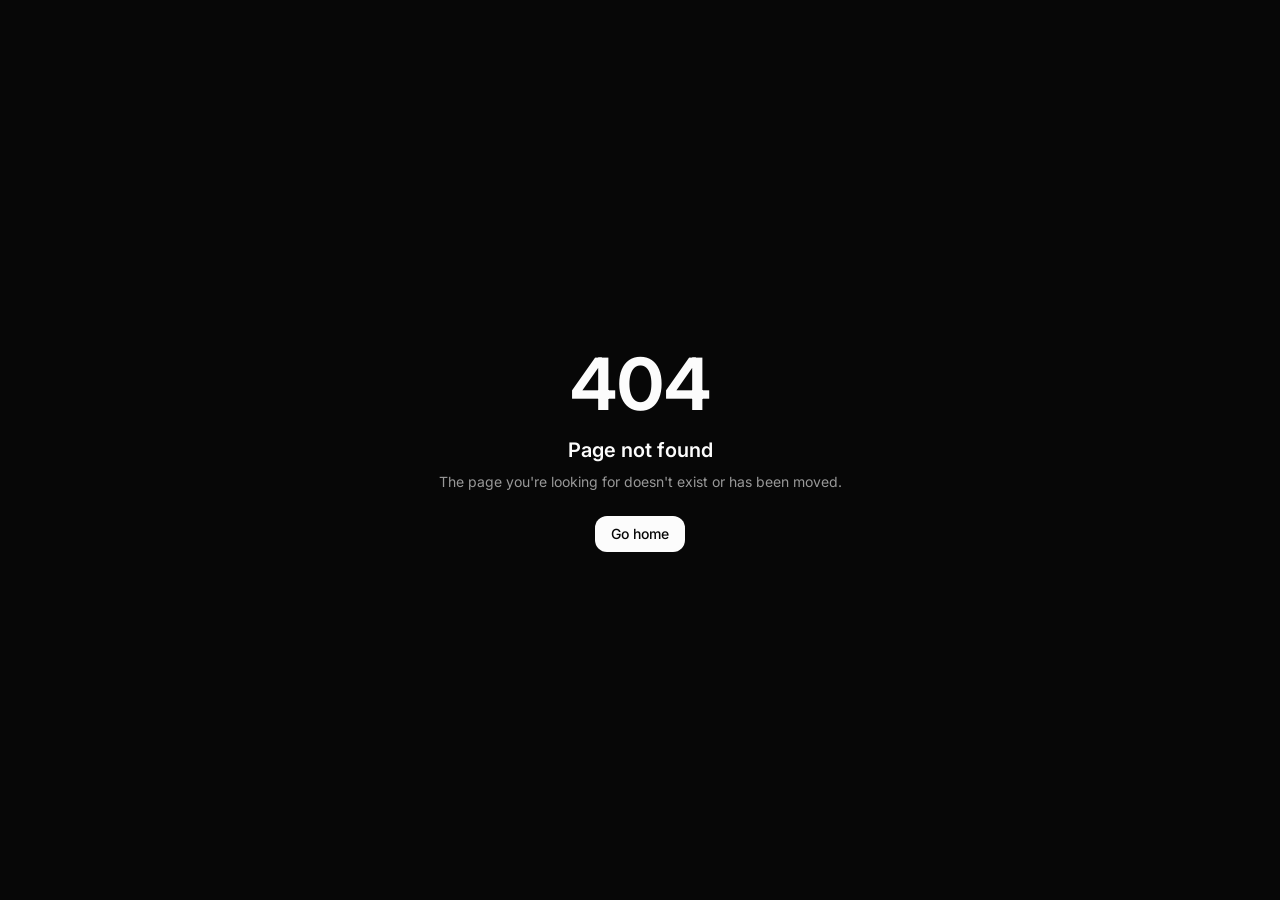
<file: claim/index.html>
<!DOCTYPE html><html lang="en"><head><meta charSet="utf-8"/><meta name="viewport" content="width=device-width, initial-scale=1"/><link rel="preload" as="image" href="/__l5e/assets-v1/f78607bf-b03d-401d-9092-c960d6095454/claimxpay-logo.png"/><link rel="stylesheet" href="/assets/styles-CvFJzKjt.css" data-precedence="default"/><link rel="stylesheet" href="https://fonts.googleapis.com/css2?family=Inter:wght@400;500;600;700;800;900&amp;display=swap" data-precedence="default"/><title>Claim your creator fees — ClaimXPay</title><meta property="og:site_name" content="ClaimXPay"/><meta property="og:type" content="website"/><meta name="twitter:card" content="summary_large_image"/><meta name="twitter:site" content="@claimxpay"/><meta name="description" content="Check whether creator fees are reserved for your X handle, then opt in with one tweet."/><meta property="og:title" content="Claim your creator fees — ClaimXPay"/><meta property="og:description" content="Check whether creator fees are reserved for your X handle, then opt in with one tweet."/><link rel="modulepreload" href="/assets/index-Cl3TsMN8.js"/><link rel="modulepreload" href="/assets/Logo-QbZEu9_7.js"/><link rel="modulepreload" href="/assets/claim-5Cd4cucP.js"/><link rel="modulepreload" href="/assets/createServerFn-BtSFjYEL.js"/><link rel="modulepreload" href="/assets/Layout-gj7VC3ip.js"/><link rel="modulepreload" href="/assets/XIcon-BeOjzR_Y.js"/><link rel="modulepreload" href="/assets/claimxpay.functions-1HnS85il.js"/><link rel="icon" type="image/png" href="/favicon.png"/><link rel="preconnect" href="https://fonts.googleapis.com"/><link rel="preconnect" href="https://fonts.gstatic.com" crossorigin="anonymous"/><script>try{if(sessionStorage.getItem('claimed-intro'))document.documentElement.classList.add('intro-seen')}catch(e){}</script><script defer src="/~flock.js" data-proxy-url="/~api/analytics"></script><meta name="twitter:title" content="Claim your creator fees — ClaimXPay"><meta name="twitter:description" content="Check whether creator fees are reserved for your X handle, then opt in with one tweet."><meta property="og:image" content="https://pub-bb2e103a32db4e198524a2e9ed8f35b4.r2.dev/lovp_6mrp0r4zqe8a7bcabmqckj0tvr/32f81dd9fb7a02799547b020926e682b_1790656883322.png"><meta name="twitter:image" content="https://pub-bb2e103a32db4e198524a2e9ed8f35b4.r2.dev/lovp_6mrp0r4zqe8a7bcabmqckj0tvr/32f81dd9fb7a02799547b020926e682b_1790656883322.png"></head><body><div class="intro" aria-hidden="true"><div class="flex flex-col items-center gap-6"><div class="intro-logo flex items-center gap-3"><img src="/__l5e/assets-v1/f78607bf-b03d-401d-9092-c960d6095454/claimxpay-logo.png" alt="ClaimXPay" class="h-10 w-10"/><span class="text-2xl font-extrabold tracking-tight">ClaimXPay</span></div><div class="h-px w-40 overflow-hidden bg-border"><div class="intro-bar h-full w-full bg-foreground"></div></div></div></div><!--$--><div class="min-h-screen bg-background"><header class="relative z-50"><div class="shell flex h-20 items-center justify-between"><a href="/" class="flex items-center gap-2.5"><img src="/__l5e/assets-v1/f78607bf-b03d-401d-9092-c960d6095454/claimxpay-logo.png" alt="ClaimXPay" class="h-6 w-6"/><span class="text-xl font-extrabold tracking-tight">ClaimXPay</span></a><nav class="hidden items-center gap-10 md:flex"><a href="/how-it-works" class="text-sm text-muted-foreground transition-colors hover:text-foreground">How it works</a><a class="text-sm text-muted-foreground transition-colors hover:text-foreground text-sm text-foreground" href="/claim" data-status="active" aria-current="page">Claim</a><a href="/explore" class="text-sm text-muted-foreground transition-colors hover:text-foreground">Explore</a><a href="/launched" class="text-sm text-muted-foreground transition-colors hover:text-foreground">Launched</a><a href="/faq" class="text-sm text-muted-foreground transition-colors hover:text-foreground">FAQ</a></nav><div class="flex items-center gap-3"><div class="hidden items-center gap-2 rounded-full border border-border bg-surface px-4 py-2 lg:inline-flex"><span class="text-xs font-bold tracking-wide">CA: <span class="text-muted-foreground">TBA</span></span><button type="button" aria-label="Copy ClaimXPay contract address" class="text-muted-foreground transition-colors hover:text-foreground"><svg xmlns="http://www.w3.org/2000/svg" width="24" height="24" viewBox="0 0 24 24" fill="none" stroke="currentColor" stroke-width="2" stroke-linecap="round" stroke-linejoin="round" class="lucide lucide-copy h-3.5 w-3.5" aria-hidden="true"><rect width="14" height="14" x="8" y="8" rx="2" ry="2"></rect><path d="M4 16c-1.1 0-2-.9-2-2V4c0-1.1.9-2 2-2h10c1.1 0 2 .9 2 2"></path></svg></button></div><a href="/launch" class="hidden items-center gap-2 rounded-full bg-primary px-5 py-2.5 text-sm font-semibold text-primary-foreground transition-transform hover:-translate-y-px md:inline-flex">Launch on ClaimXPay<svg xmlns="http://www.w3.org/2000/svg" width="24" height="24" viewBox="0 0 24 24" fill="none" stroke="currentColor" stroke-width="2" stroke-linecap="round" stroke-linejoin="round" class="lucide lucide-arrow-right h-4 w-4" aria-hidden="true"><path d="M5 12h14"></path><path d="m12 5 7 7-7 7"></path></svg></a><button type="button" aria-label="Open menu" class="inline-flex h-10 w-10 items-center justify-center rounded-full border border-border md:hidden"><svg xmlns="http://www.w3.org/2000/svg" width="24" height="24" viewBox="0 0 24 24" fill="none" stroke="currentColor" stroke-width="2" stroke-linecap="round" stroke-linejoin="round" class="lucide lucide-menu h-5 w-5" aria-hidden="true"><path d="M4 5h16"></path><path d="M4 12h16"></path><path d="M4 19h16"></path></svg></button></div></div></header><main class="page-enter pb-4"><section class="shell max-w-2xl pt-14 pb-10"><p class="eyebrow">Claim</p><h1 class="display mt-4 text-[clamp(2.25rem,6vw,3.75rem)]">Check your fees.</h1><p class="mt-5 text-lg text-muted-foreground">No account. No login. Enter your X handle to see whether creator fees are reserved for you.</p><form class="mt-8 flex flex-col gap-3 sm:flex-row"><div class="flex flex-1 items-center gap-2 rounded-xl border border-border bg-surface px-5 py-4"><span class="text-muted-foreground">@</span><input placeholder="username" autoCapitalize="none" autoCorrect="off" spellCheck="false" class="w-full bg-transparent text-base outline-none placeholder:text-muted-foreground" value=""/></div><button type="submit" disabled="" class="inline-flex items-center justify-center gap-2 rounded-xl bg-primary px-6 py-4 text-base font-semibold text-primary-foreground transition-transform hover:-translate-y-0.5 disabled:opacity-50 disabled:hover:translate-y-0">Check fees<svg xmlns="http://www.w3.org/2000/svg" width="24" height="24" viewBox="0 0 24 24" fill="none" stroke="currentColor" stroke-width="2" stroke-linecap="round" stroke-linejoin="round" class="lucide lucide-arrow-right h-4 w-4" aria-hidden="true"><path d="M5 12h14"></path><path d="m12 5 7 7-7 7"></path></svg></button></form></section></main><footer class="mt-24 border-t border-border py-10"><div class="shell flex flex-col gap-4 text-sm text-muted-foreground sm:flex-row sm:items-center sm:justify-between"><div class="flex items-center gap-2.5"><img src="/__l5e/assets-v1/f78607bf-b03d-401d-9092-c960d6095454/claimxpay-logo.png" alt="ClaimXPay" class="h-5 w-5"/><span class="font-semibold text-foreground">ClaimXPay</span></div><div class="flex flex-wrap items-center gap-6"><a href="/how-it-works" class="transition-colors hover:text-foreground">How it works</a><a class="transition-colors hover:text-foreground active" href="/claim" data-status="active" aria-current="page">Claim</a><a href="/explore" class="transition-colors hover:text-foreground">Explore</a><a href="/launched" class="transition-colors hover:text-foreground">Launched</a><a href="/faq" class="transition-colors hover:text-foreground">FAQ</a><a href="https://x.com/atclaimed" target="_blank" rel="noreferrer" class="transition-colors hover:text-foreground">@claimxpay</a></div></div></footer></div><script>(function(a,f){let l;try{l=JSON.parse(sessionStorage.getItem(a)||"{}")}catch{return}const n=l?.[f||history.state?.__TSR_key];let c=!1;for(const t in n){const e=n[t],o=e?.scrollX,s=e?.scrollY;if(Number.isFinite(o)&&Number.isFinite(s)){if(t==="window")scrollTo(o,s),c=!0;else if(t)try{const r=document.querySelector(t);r&&(r.scrollLeft=o,r.scrollTop=s)}catch{}}}if(c)return;const i=location.hash.slice(1);if(i){const t=history.state?.__hashScrollIntoViewOptions??!0;if(t){const e=document.getElementById(i);e&&e.scrollIntoView(t)}return}scrollTo(0,0)})("tsr-scroll-restoration-v1_3");document.currentScript.remove()</script><!--/$--><script class="$tsr" id="$tsr-stream-barrier">(self.$R=self.$R||{})["tsr"]=[];self.$_TSR={h(){this.hydrated=!0,this.c()},e(){this.streamEnded=!0,this.c()},c(){this.hydrated&&this.streamEnded&&(delete self.$_TSR,delete self.$R.tsr)},p(e){this.initialized?e():this.buffer.push(e)},buffer:[]};$_TSR.router=($R=>$R[0]={manifest:$R[1]={routes:$R[2]={__root__:$R[3]={preloads:$R[4]=["/assets/index-Cl3TsMN8.js","/assets/Logo-QbZEu9_7.js"],scripts:$R[5]=[$R[6]={attrs:$R[7]={type:"module",async:!0,src:"/assets/index-Cl3TsMN8.js"}}]},"/claim":$R[8]={preloads:$R[9]=["/assets/claim-5Cd4cucP.js","/assets/createServerFn-BtSFjYEL.js","/assets/Layout-gj7VC3ip.js","/assets/XIcon-BeOjzR_Y.js","/assets/claimxpay.functions-1HnS85il.js"]}}},matches:$R[10]=[$R[11]={i:"__root__ ",u:1790658383423,s:"success",ssr:!0},$R[12]={i:" claim claim",u:1790658383423,s:"success",ssr:!0}],lastMatchId:" claim claim"})($R["tsr"]);$_TSR.e();document.currentScript.remove()</script><script type="module" async="" src="/assets/index-Cl3TsMN8.js"></script></body></html>
</file>
